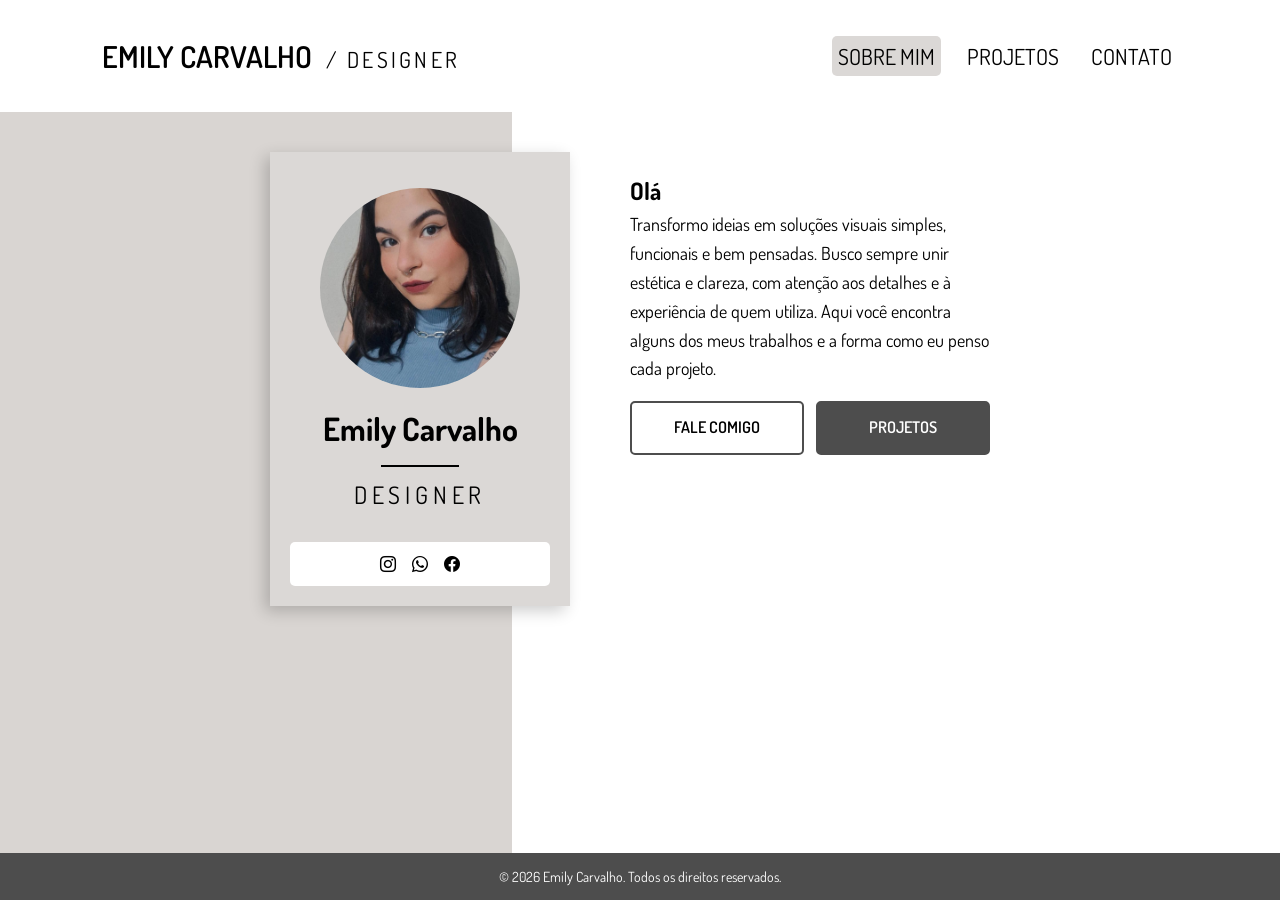
<file: index.html>
<!DOCTYPE html>
<html lang="pt-br">
<head>
    <meta charset="UTF-8">
    <meta name="viewport" content="width=device-width, initial-scale=1.0">
    <title>Emily | Designer</title>
    <link rel="stylesheet" href="style.css">
    <link rel="preconnect" href="https://fonts.googleapis.com">
    <link rel="preconnect" href="https://fonts.gstatic.com" crossorigin>
    <link href="https://fonts.googleapis.com/css2?family=Dosis:wght@200..800&family=Oxygen:wght@300;400;700&display=swap" rel="stylesheet">
    <link rel="stylesheet" href="https://cdn.jsdelivr.net/npm/bootstrap-icons@1.11.3/font/bootstrap-icons.min.css">
    <link rel="icon" type="image/png" href="assets/images/fav-e.png">
</head>

<body>

    <div class="bg">
        <div class="bg-left"></div>
        <div class="bg-right"></div>
    </div>

    <header>
        <h1 class="name">Emily Carvalho <span class="job-title">/ Designer</span></h1>
        <nav>
            <a href="index.html">Sobre mim</a>
            <a href="projects.html">Projetos</a>
            <a href="contact.html">Contato</a>
        </nav>
    </header>

    <main>
        <section class="hero">

            <!-- CARD -->
            <div class="card fade-in">
                <img src="assets/images/profile.jpeg" alt="foto" class="img">
                <h1>Emily Carvalho</h1>
                <hr>
                <h2>Designer</h2>

                <div class="social-medias">
                    <a href="https://www.instagram.com/emilycarvalhoc?igsh=MWd2anVxaTNwN3dpZg==" target="_blank">
                        <i class="bi bi-instagram"></i>
                    </a>
                    <a href="https://wa.me/5513996763170?text=Olá%20Emily,%20vim%20pelo%20seu%20site!" target="_blank">
                        <i class="bi bi-whatsapp"></i>
                    </a>
                    <a href="https://www.facebook.com/share/1B39dKETuR/" target="_blank">
                        <i class="bi bi-facebook"></i>
                    </a>
                </div>
            </div>

            <!-- TEXTO -->
            <div class="presentation fade-in-delay">
                <h1>Olá</h1>
                <p>
                    Transformo ideias em soluções visuais simples, funcionais e bem pensadas.
                    Busco sempre unir estética e clareza, com atenção aos detalhes e à experiência
                    de quem utiliza. Aqui você encontra alguns dos meus trabalhos e a forma como
                    eu penso cada projeto.
                </p>

                <div class="presentation-buttons fade-in-delay-2">
                    <a href="contact.html" class="btn-contact">Fale comigo</a>
                    <a href="projects.html" class="btn-proj">Projetos</a>
                </div>
            </div>

        </section>
    </main>

    <footer>
        &copy; 2026 Emily Carvalho. Todos os direitos reservados.
    </footer>

    <script src="script.js"></script>

</body>
</html>
</file>
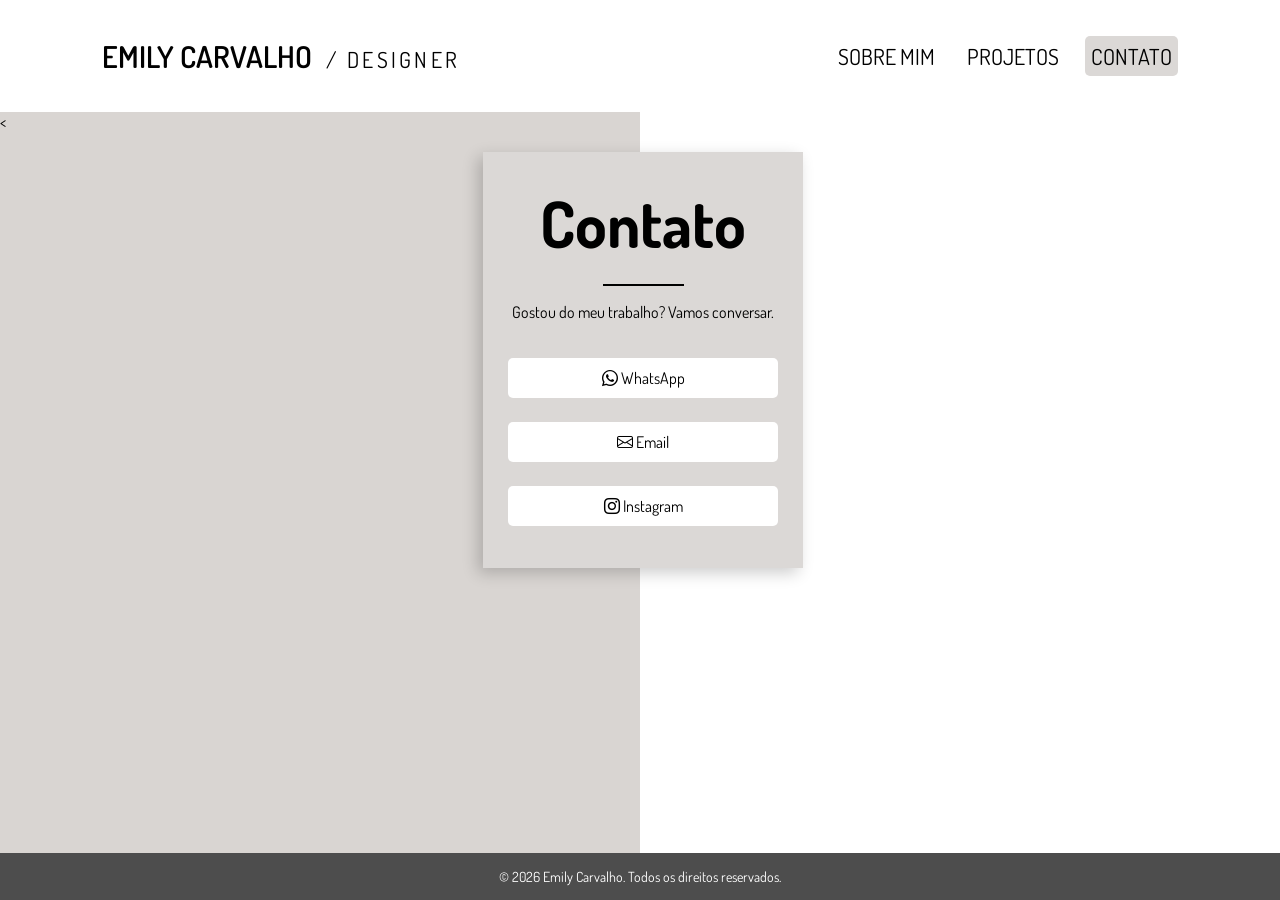
<file: contact.html>
<!DOCTYPE html>
<html lang="pt-br">
<head>
    <meta charset="UTF-8">
    <meta name="viewport" content="width=device-width, initial-scale=1.0">
    <link rel="stylesheet" href="style.css">
    <link rel="preconnect" href="https://fonts.googleapis.com">
    <link rel="preconnect" href="https://fonts.gstatic.com" crossorigin>
    <link href="https://fonts.googleapis.com/css2?family=Dosis:wght@200..800&family=Oxygen:wght@300;400;700&display=swap" rel="stylesheet">
    <link rel="stylesheet" href="https://cdn.jsdelivr.net/npm/bootstrap-icons@1.11.3/font/bootstrap-icons.min.css">
    <link rel="icon" type="image/png" href="assets/images/fav-e.png">
    <title>Contato</title>
</head>

<body>
    
    <div class="bg">
        <div class="bg-left_c"></div>
        <div class="bg-right_c"></div>
    </div>

    <header>
        <h1 class="name">Emily Carvalho <span class="job-title">/ Designer</span></h1>
        <nav>
            <a href="index.html">Sobre mim</a>
            <a href="projects.html">Projetos</a>
            <a href="contact.html">Contato</a>
        </nav>
    </header>

    <main>
        <section class="contact">

            <<div class="contact-left">
    
                <div class="card fade-in">
                    <h1>Contato</h1>
                    <hr>
                    <p>Gostou do meu trabalho? Vamos conversar.</p>

                    <div class="contact-links fade-in-delay">
                        <a href="https://wa.me/5513996763170?text=Olá%20Emily,%20vim%20pelo%20seu%20site!" target="_blank">
                            <i class="bi bi-whatsapp"></i> WhatsApp
                        </a>

                        <a href="https://mail.google.com/mail/?view=cm&to=emilycgaiofatto@gmail.com" target="_blank">
                            <i class="bi bi-envelope"></i> Email
                        </a>

                        <a href="https://www.instagram.com/emilycarvalhoc" target="_blank">
                            <i class="bi bi-instagram"></i> Instagram
                        </a>
                    </div>
                </div>

            </div>

        </section>
    </main>

    <footer>
        &copy; 2026 Emily Carvalho. Todos os direitos reservados.
    </footer>

    <script src="script.js"></script>

</body>
</html>
</file>
<file: style.css>
* {
    padding: 0;
    margin: 0;
    box-sizing: border-box;
}

html, body {
    height: 100%;
}

body {
    display: flex;
    flex-direction: column;
    font-family: 'Dosis', sans-serif;
    overflow-x: hidden;
}

main {
    flex: 1;
}

.bg {
    position: fixed;
    inset: 0;
    display: flex;
    z-index: -1;
}

.bg-left {
    width: 40%;
    background-color: #d9d5d2;
}

.bg-right {
    width: 60%;
    background-color: #ffffff;
}

header {
    display: flex;
    align-items: center;
    justify-content: space-between;
    padding: 36px 8%;
    text-transform: uppercase;
    background-color: #ffffff;
}

nav {
    display: flex;
    gap: 20px;
}

nav a {
    font-size: 22px;
    text-decoration: none;
    color: black;
    transition: 0.3s;
    font-weight: 400;
    padding: 6px;
}

nav a:hover {
    background-color: #4d4d4d;
    border-radius: 5px;
    color: white;
}

.active {
    background-color: #dbd8d6;
    border-radius: 5px;
}

.name {
    font-weight: 600;
    font-size: 30px;
}

.job-title {
    font-size: 22px;
    letter-spacing: 0.15em;
    font-weight: 400;
    margin-left: 8px;
}

.hero {
    display: flex;
    justify-content: center;
    align-items: flex-start;
    gap: 40px;
    padding: 40px 10px;
    flex-wrap: wrap;
    width: 100%;
}

.card {
    background-color: #dbd8d6;
    box-shadow: -5px 5px 15px rgba(0, 0, 0, 0.2);
    text-align: center;
    flex: 1 1 250px;
    max-width: 300px;
    padding: 20px;
}

.img {
    width: 200px;
    height: 200px;
    object-fit: cover;
    border-radius: 50%;
    margin: 16px auto;
}

.card h1 {
    font-size: 2em;
    font-weight: 700;
    margin-bottom: 16px;
}

hr {
    width: 30%;
    border: none;
    height: 1.5px;
    background-color: black;
    margin: auto;
}

.card h2 {
    font-weight: 400;
    letter-spacing: .2em;
    padding: 12px;
    margin-bottom: 20px;
    text-transform: uppercase;
}

.social-medias {
    background-color: #ffffff;
    padding: 12px;
    display: flex;
    gap: 16px;
    justify-content: center;
    border-radius: 5px;
}

.social-medias i {
    display: block;
    text-decoration: none;
    color: black;
    transition: 0.3s;
    font-size: 16px;
}

.social-medias i:hover {
    color: #4d4d4d;
}

.presentation {
    flex: 1 1 300px;
    padding: 20px;
    max-width: 400px;
    line-height: 1.6;
}

.presentation p {
    font-size: 18px;
    margin-bottom: 18px;
}

.presentation-buttons {
    display: flex;
    gap: 12px;
    justify-content: flex-start;
    width: 100%;
    max-width: 400px;
}

.presentation-buttons a {
    flex: 1;
    padding: 12px;
    border-radius: 5px;
    font-size: 16px;
    text-transform: uppercase;
    border: 2px solid #4d4d4d;
    cursor: pointer;
    box-sizing: border-box;
    text-decoration: none;
    text-align: center;
    font-weight: 600;
}

.btn-contact {
    color: black;
}

.btn-proj {
    background-color: #4d4d4d;
    color: white;
}

.btn-proj:hover {
    background-color: #ffffff;
    color: black;
}

.btn-contact:hover {
    background-color: #4d4d4d;
    color: white;
}

footer {
    background-color: #4d4d4d;
    color: white;
    padding: 15px 8%;
    text-align: center;
    font-size: 14px;
    width: 100%;
}

@media (max-width: 1024px) {
    .presentation h1 {
        font-size: 3.5em;
    }
    nav a {
        font-size: 16px;
    }
    .hero {
        gap: 20px;
        padding: 30px 5%;
    }
    .card, .presentation {
        max-width: 90%;
    }
    .presentation-buttons {
        justify-content: center;
    }
    footer {
        padding: 15px 5%;
        font-size: 13px;
    }
}

@media (max-width: 768px) {
    header {
        flex-direction: column;
        gap: 15px;
        padding: 20px;
    }
    .hero {
        flex-direction: column;
        align-items: center;
        gap: 20px;
    }
    .presentation {
        max-width: 90%;
        text-align: center;
        padding: 10px;
    }
    .presentation p {
        font-size: 16px;
    }
    .presentation-buttons {
        max-width: 90%;
        justify-content: center;
        margin: auto;
    }
    .presentation-buttons a {
        font-size: 16px;
    }
}

@media (max-width: 480px) {
    .presentation-buttons a {
        font-size: 14px;
    }
    nav a {
        font-size: 16px;
        padding: 4px 6px;
    }
    .img {
        width: 150px;
        height: 150px;
    }
    footer {
        padding: 10px 3%;
        font-size: 11px;
    }
}

.projects {
    padding: 60px 8%;
}

.projects h1 {
    font-size: 4em;
    margin-bottom: 40px;
}

.projects-grid {
    display: grid;
    grid-template-columns: repeat(auto-fit, minmax(250px, 1fr));
    gap: 30px;
}

.project-card {
    background-color: #dbd8d6;
    padding: 20px;
    transition: 0.3s;
    cursor: pointer;
}

.project-card img {
    width: 100%;
    margin-bottom: 15px;
}

.project-card h2 {
    font-size: 1.5em;
    margin-bottom: 10px;
}

.project-card p {
    font-size: 14px;
    color: #333;
}

.project-card:hover {
    transform: translateY(-5px);
    box-shadow: -5px 5px 15px rgba(0,0,0,0.2);
}

.bg-left_c {
    width: 50%;
    background-color: #d9d5d2;
}

.bg-right_c {
    width: 50%;
    background-color: #ffffff;
}

.contact {
    min-height: auto;
    display: flex;
}

.contact-left {
    width: 40%;
    display: flex;
    align-items: center;
    justify-content: center;
    padding: 40px;
    margin: 0 auto;
}

.contact-left .card {
    display: flex;
    flex-direction: column;
    gap: 16px;
    padding: 30px 25px;
    max-width: 320px;
}

.contact-left .card h1 {
    margin-bottom: 5px;
}

.contact-left .card p {
    margin-bottom: 10px;
    font-size: 16px;
}

.contact-left .card .contact-links {
    display: flex;
    flex-direction: column;
    gap: 12px;
    margin-top: 10px;
}

.contact-left .card .contact-links a {
    padding: 10px;
    background-color: #ffffff;
    border-radius: 5px;
    transition: 0.3s;
}

.contact-left .card .contact-links a:hover {
    background-color: #4d4d4d;
    color: white;
}

.contact-left h1 {
    font-size: 4em;
    margin-bottom: 20px;
}

.contact-left p {
    margin-bottom: 20px;
}

.contact-links a {
    display: block;
    margin-bottom: 12px;
    text-decoration: none;
    color: black;
    transition: 0.3s;
}

.contact-links a:hover {
    color: #4d4d4d;
}

@media (max-width: 768px) {

    .contact {
        flex-direction: column;
    }

    .contact-left {
        width: 100%;
        padding: 30px 20px;
        margin: 0;
    }

    .contact-left h1 {
        font-size: 2.5em;
        text-align: center;
    }

    .bg-left_c {
        display: none;
    }

    .bg-right_c {
        width: 100%;
    }

    .bg-left {
        display: none;
    }

    .bg-right {
        width: 100%;
    }
}

.fade-in {
    opacity: 0;
    transform: translateY(20px);
    animation: fadeIn 0.8s ease forwards;
}

.fade-in-delay {
    opacity: 0;
    transform: translateY(20px);
    animation: fadeIn 0.8s ease forwards;
    animation-delay: 0.3s;
}

.fade-in-delay-2 {
    opacity: 0;
    transform: translateY(20px);
    animation: fadeIn 0.8s ease forwards;
    animation-delay: 0.6s;
}

@keyframes fadeIn {
    to {
        opacity: 1;
        transform: translateY(0);
    }
}
</file>
